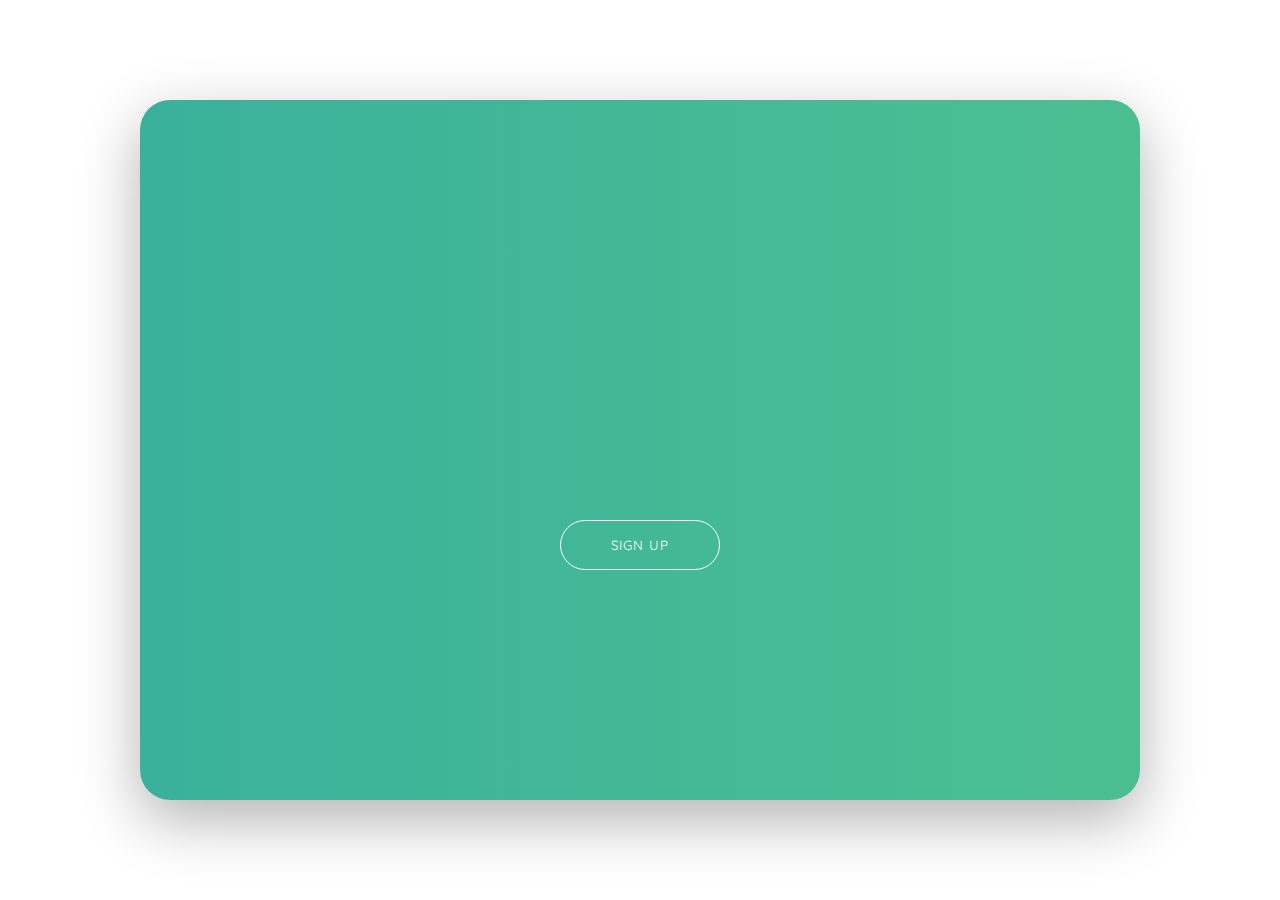
<file: SignUp-Form/index.html>
<!DOCTYPE html>
<html lang="en">
  <head>
    <meta charset="UTF-8" />
    <meta http-equiv="X-UA-Compatible" content="IE=edge" />
    <meta name="viewport" content="width=device-width, initial-scale=1.0" />
    <title>Sign Up Form</title>
    <link rel="stylesheet" href="style.css" />
    <link
      rel="stylesheet"
      href="https://cdnjs.cloudflare.com/ajax/libs/font-awesome/6.0.0/css/all.min.css"
    />
    <link rel="preconnect" href="https://fonts.googleapis.com" />
    <link rel="preconnect" href="https://fonts.gstatic.com" crossorigin />
    <link
      href="https://fonts.googleapis.com/css2?family=Quicksand:wght@300;400;500;600;700&display=swap"
      rel="stylesheet"
    />
  </head>
  <body>
    <div class="container">
      <div class="form-wrapper">
        <div class="banner">
          <h1>Hello, Friend!</h1>
          <p>Enter your personal details and start journey with us</p>
        </div>
        <div class="green-bg">
          <button type="button">Sign Up</button>
        </div>
        <form class="signup-form">
          <h1>Create Account</h1>
          <div class="social-media">
            <i class="fab fa-facebook-f"></i>
            <i class="fab fa-instagram"></i>
            <i class="fab fa-linkedin-in"></i>
          </div>
          <p>or use your email for registration</p>
          <div class="input-group">
            <i class="fas fa-user"></i>
            <input type="text" placeholder="Name" />
          </div>
          <div class="input-group">
            <i class="fas fa-envelope"></i>
            <input type="email" placeholder="Email" />
          </div>
          <div class="input-group">
            <i class="fas fa-lock"></i>
            <input type="password" placeholder="Password" />
          </div>
          <button type="button">Sign Up</button>
        </form>
      </div>
    </div>

    <script src="script.js"></script>
  </body>
</html>
</file>
<file: SignUp-Form/style.css>
* {
  margin: 0;
  padding: 0;
  box-sizing: border-box;
  outline: none;
  font-family: Quicksand, sans-serif;
}

html {
  font-size: 62.5%;
}

.container {
  width: 100%;
  height: 100vh;
  display: flex;
  justify-content: center;
  align-items: center;
}

.form-wrapper {
  width: 100rem;
  height: 70rem;
  background-color: #eee;
  border-radius: 3rem;
  box-shadow: 0 2rem 6rem rgba(0, 0, 0, 0.3);
  position: relative;
  overflow: hidden;
}

.banner {
  position: absolute;
  top: 25%;
  left: -30rem;
  text-align: center;
  color: #fff;
  width: 30rem;
  z-index: 100;
  transition: left 0.8s;
}

.container.change .banner {
  left: 5rem;
}

.banner h1 {
  font-size: 4rem;
  margin-bottom: 3rem;
}

.banner p {
  font-size: 2rem;
}

.green-bg {
  width: 100%;
  height: 100%;
  background: linear-gradient(to right, #3ab19b, #4cbf91);
  position: absolute;
  top: 0;
  left: 0;
  z-index: 50;
  transition: width 1.5s cubic-bezier(0.19, 1, 0.22, 1);
}

.container.change .green-bg {
  width: 40%;
}

.green-bg button {
  position: absolute;
  top: 60%;
  left: 50%;
  transform: translateX(-50%);
  width: 16rem;
  height: 5rem;
  background-color: transparent;
  border: 0.1rem solid #fff;
  border-radius: 3rem;
  text-transform: uppercase;
  letter-spacing: 0.1rem;
  color: #fff;
  cursor: pointer;
}

.signup-form {
  width: 60rem;
  height: 100%;
  position: absolute;
  top: 0;
  left: 0;
  display: flex;
  flex-direction: column;
  justify-content: space-around;
  align-items: center;
  padding: 10rem 0;
  transition: left 1.5s cubic-bezier(0.19, 1, 0.22, 1);
}

.container.change .signup-form {
  left: 40rem;
}

.signup-form h1 {
  font-size: 4rem;
  color: #3aaf9f;
}

.social-media {
  display: flex;
}

.social-media i {
  width: 4rem;
  height: 4rem;
  border: 0.1rem solid #777;
  border-radius: 50%;
  display: flex;
  justify-content: center;
  align-items: center;
  margin-right: 2rem;
  font-size: 2rem;
  color: #555;
}

.signup-form p {
  font-size: 1.8rem;
  color: #555;
  margin-bottom: 2rem;
}

.input-group {
  position: relative;
}

.input-group input {
  width: 28rem;
  height: 5rem;
  padding: 1rem 1rem 1rem 3rem;
  background-color: #ddd;
  border: none;
  border-radius: 0.5rem;
}

.input-group i {
  position: absolute;
  top: 50%;
  left: 1rem;
  transform: translateY(-50%);
  font-size: 1.2rem;
  color: #555;
}

.signup-form button {
  width: 16rem;
  height: 5rem;
  background-color: #3aaf9f;
  border: none;
  border-radius: 3rem;
  text-transform: uppercase;
  letter-spacing: 0.1rem;
  color: #fff;
  margin-top: 3rem;
  cursor: pointer;
}
</file>
